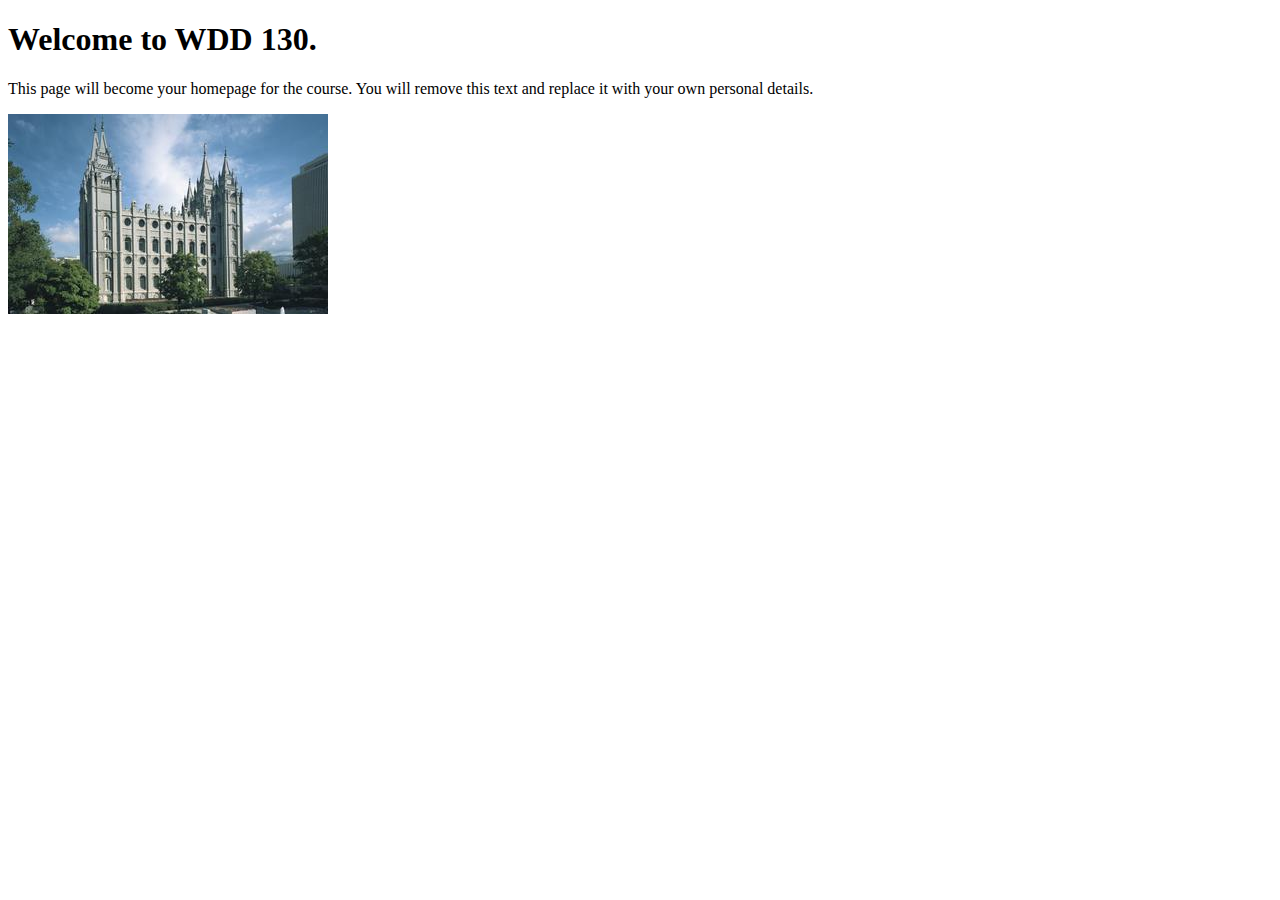
<file: index.html>
<!DOCTYPE html>
<html lang="en">
<head>
    <meta charset="UTF-8">
    <meta name="viewport" content="width=device-width, initial-scale=1.0">
    <title>WDD 130 | Personal Homepage</title>
</head>
<body>
    <h1>Welcome to WDD 130.</h1>
    <p>This page will become your homepage for the course. You will remove this text and replace it with your own personal details.</p>

    <img src="images/salt-lake-temple.jpg" alt="The Salt Lake Temple.">
</body>
</html>
</file>
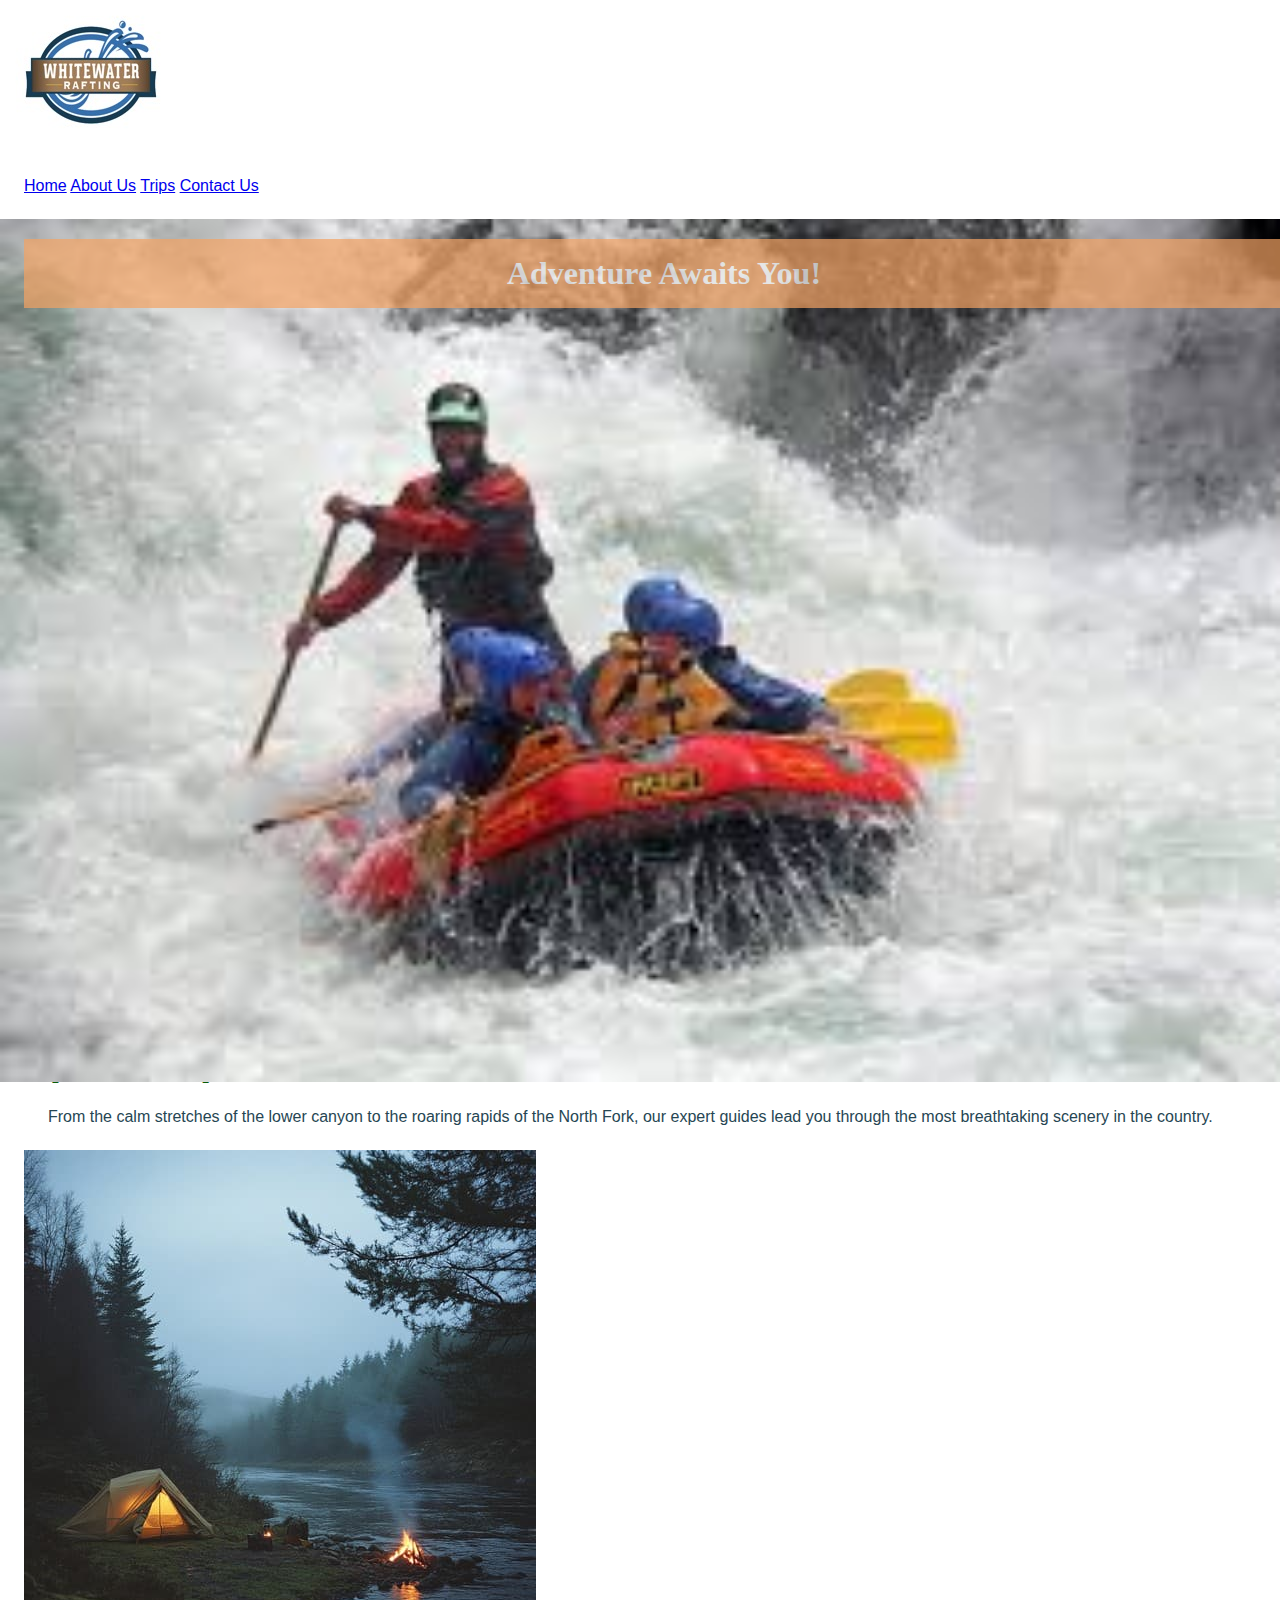
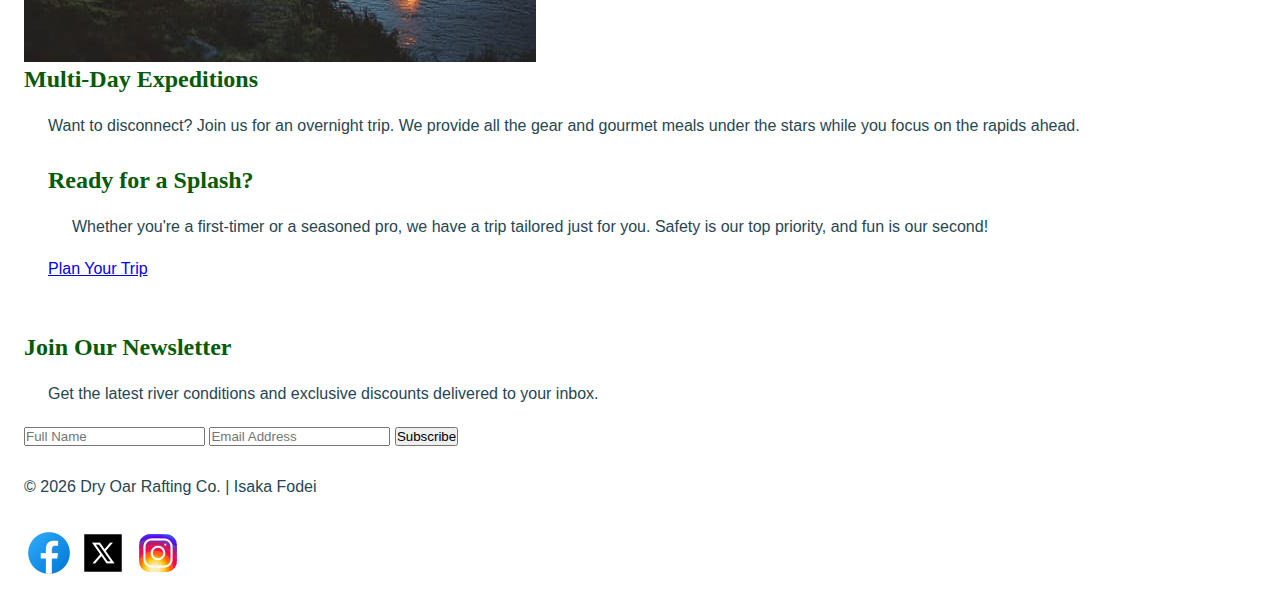
<file: wwr/index.html>
<!DOCTYPE html>
<html lang="en-US">

<head>
    <meta charset="utf-8">
    <meta name="viewport" content="width=device-width, initial-scale=1.0">
    <title>Dry Oar Boating | Home</title>
    <meta name="description"
      content="Experience the thrill of the river with Dry Oar Boating. We offer professional white water rafting tours for all skill levels.">
    <meta name="author" content="Your Name">
    <link rel="stylesheet" href="styles/rafting.css">
</head>

<body>
    <header>
        <img src="images/z-wwr-blue.jpg" alt="rafting company logo">
        <nav>
            <a href="index.html">Home</a>
            <a href="about.html">About Us</a>
            <a href="trips.html">Trips</a>
            <a href="contact.html">Contact Us</a>
        </nav>
    </header>

    <main>
        <!-- Hero Section with Background Image and CTA -->
        <div class="hero">
            <div class="hero-img-container">
                <img src="images/illinois.jpeg" alt="Rafting on a wild river" class="hero-img">
            </div>
            <section class="hero-msg">
                <h1 class="home-title">Adventure Awaits You!</h1>
                <h4>Make Memories on the River</h4>
                <div class="button-box">
                    <a class="book" href="trips.html">Book Now</a>
                </div>
            </section>
        </div>

        <!-- Home Grid for Company Info and Graphics -->
        <section class="home-grid">
            <div class="rivers-card">
                <img class="card-img" src="images/image.jpg" alt="Narrow river canyon">
                <h2>Explore the Unexplored</h2>
                <p>From the calm stretches of the lower canyon to the roaring rapids of the North
                    Fork, our expert guides lead you through the most breathtaking scenery in the
                    country.</p>
            </div>
            <div class="camping-card">
                <img class="card-img" src="images/tents-night-river.jpg" alt="Tents by the river at night">
                <h2>Multi-Day Expeditions</h2>
                <p>Want to disconnect? Join us for an overnight trip. We provide all the gear and
                    gourmet meals under the stars while you focus on the rapids ahead.</p>
            </div>

            <!-- Call to Action Section -->
            <section class="msg">
                <h2>Ready for a Splash?</h2>
                <p>Whether you're a first-timer or a seasoned pro, we have a trip tailored just for
                    you. Safety is our top priority, and fun is our second!</p>
                <a class='join' href="contact.html">Plan Your Trip</a>
            </section>
        </section>

        <!-- Newsletter Signup Section -->
        <section class="newsletter">
            <h2>Join Our Newsletter</h2>
            <p>Get the latest river conditions and exclusive discounts delivered to your inbox.</p>
            <form action="#" method="post">
                <input type="text" name="user_name" placeholder="Full Name" required>
                <input type="email" name="user_email" placeholder="Email Address" required>
                <button type="submit">Subscribe</button>
            </form>
        </section>
    </main>

    <footer>
        <p>&copy; 2026 Dry Oar Rafting Co. | Isaka Fodei</p>
        <nav class="socialmedia">
            <a href="https://facebook.com">
                <img src="images/icons8-facebook-50.png" alt="Facebook icon">
            </a>
            <a href="https://twitter.com">
                <img src="images/icons8-twitter-50.png" alt="Twitter icon">
            </a>
            <a href="https://instagram.com">
                <img src="images/icons8-instagram-logo-50.png" alt="Instagram icon">
            </a>
        </nav>
    </footer>
</body>

</html>
</file>
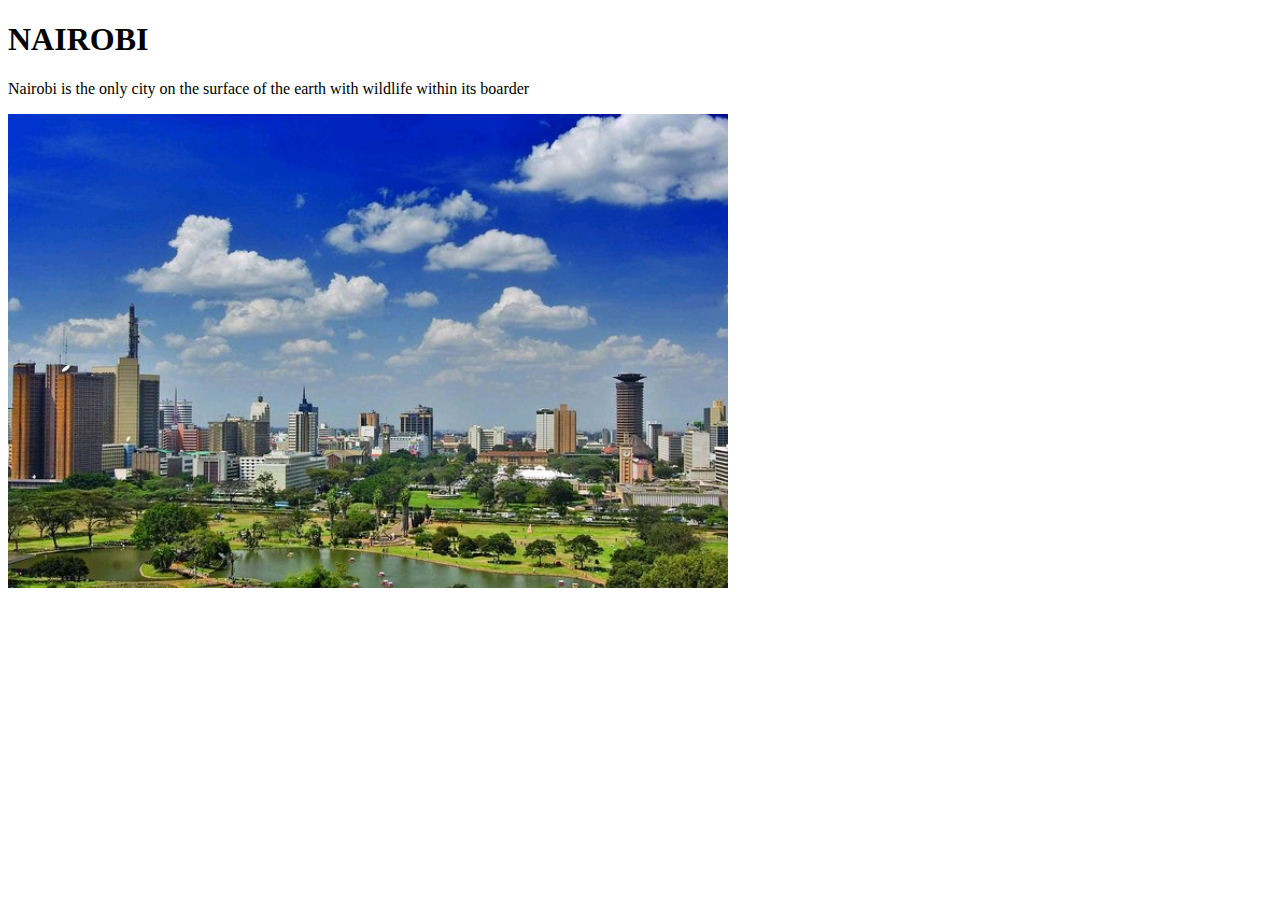
<file: week01/favorite-city.html>
<!DOCTYPE html>
<html lang="en">

<head>
    <meta charset="UTF-8">
    <meta name="viewport" content="width=device-width, initial-scale=1.0">
    <title>Document</title>
</head>

<body>
    <h1>NAIROBI</h1>

    <p>Nairobi is the only city on the surface of the earth with wildlife within its boarder</p>

    <img src="images/nairobi-city-skyline.jpg"Nairobi_City_skyline">
</body>

</html>
</file>
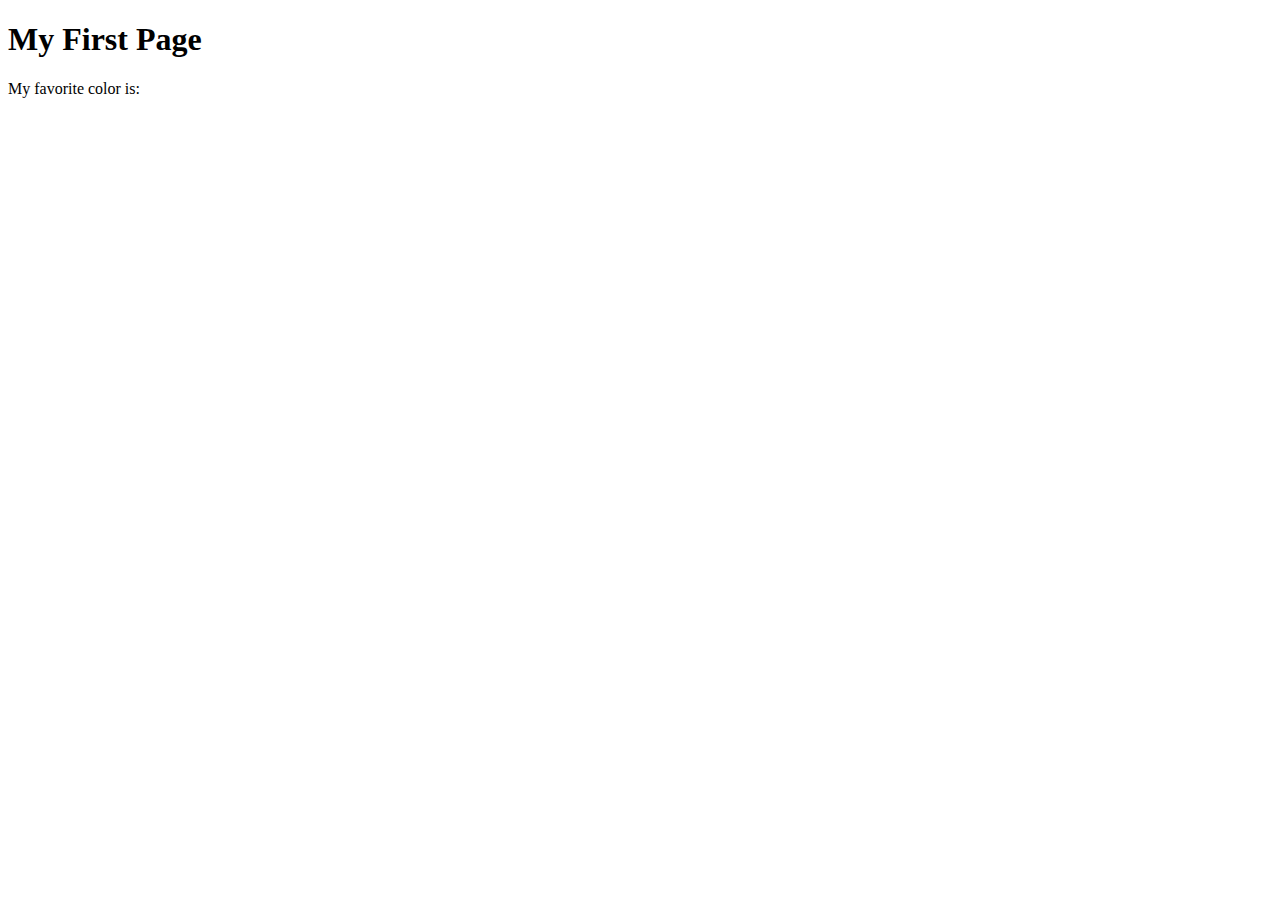
<file: week01/first-page.html>
<!DOCTYPE html>
<html lang="en">
<head>
    <meta charset="UTF-8">
    <meta name="viewport" content="width=device-width, initial-scale=1.0">
    <title>My First Page</title>
</head>
<body>
    <h1>My First Page</h1>
    <p>My favorite color is: </p>
</body>
</html>
</file>
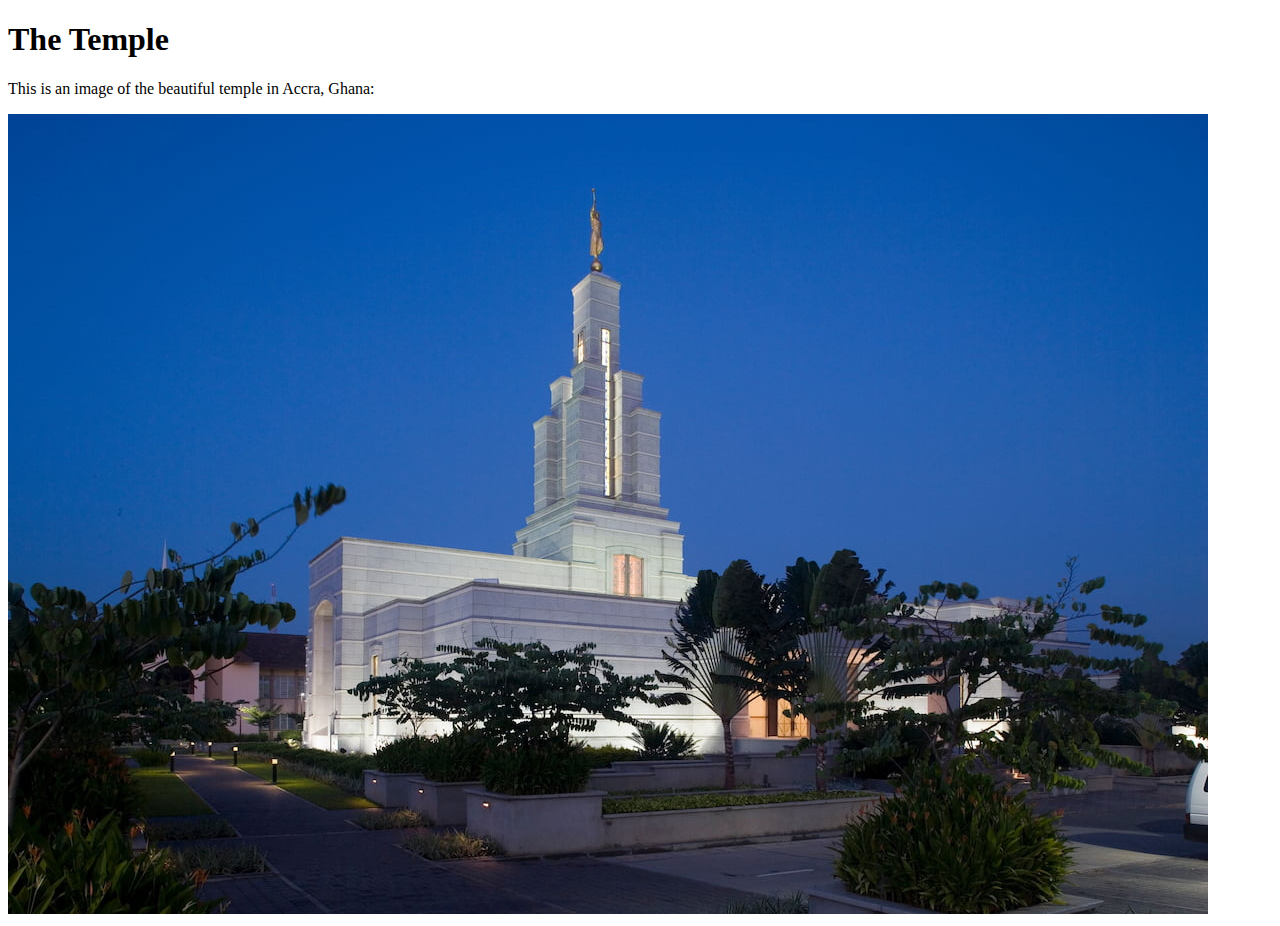
<file: week01/images-solution.html>
<!DOCTYPE html>
<html lang="en">
<head>
    <meta charset="UTF-8">
    <meta name="viewport" content="width=device-width, initial-scale=1.0">
    <title>Temple Image</title>
</head>
<body>
    <h1>The Temple</h1>
    <p>This is an image of the beautiful temple in Accra, Ghana:</p>
    <img src="images/temple-small.jpg" alt="The Accra Ghana Temple">
    
</body>
</html>
</file>
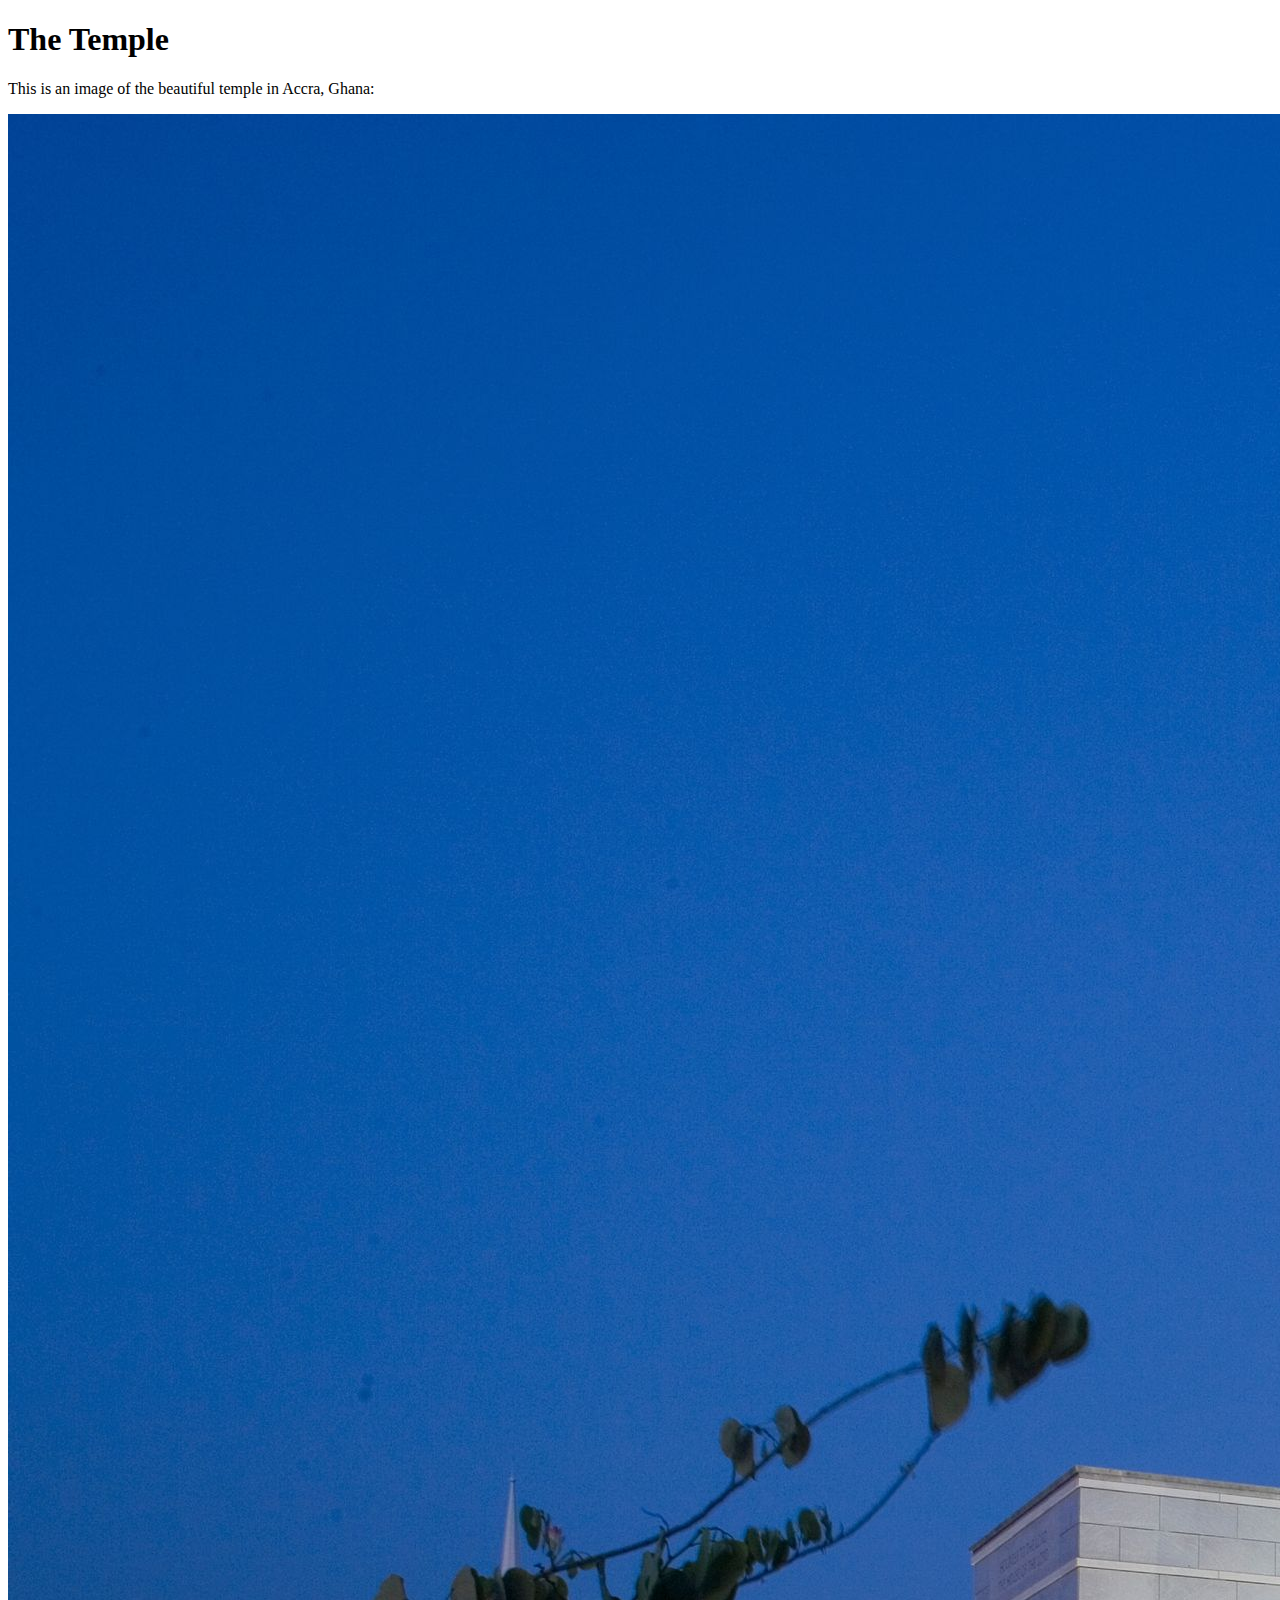
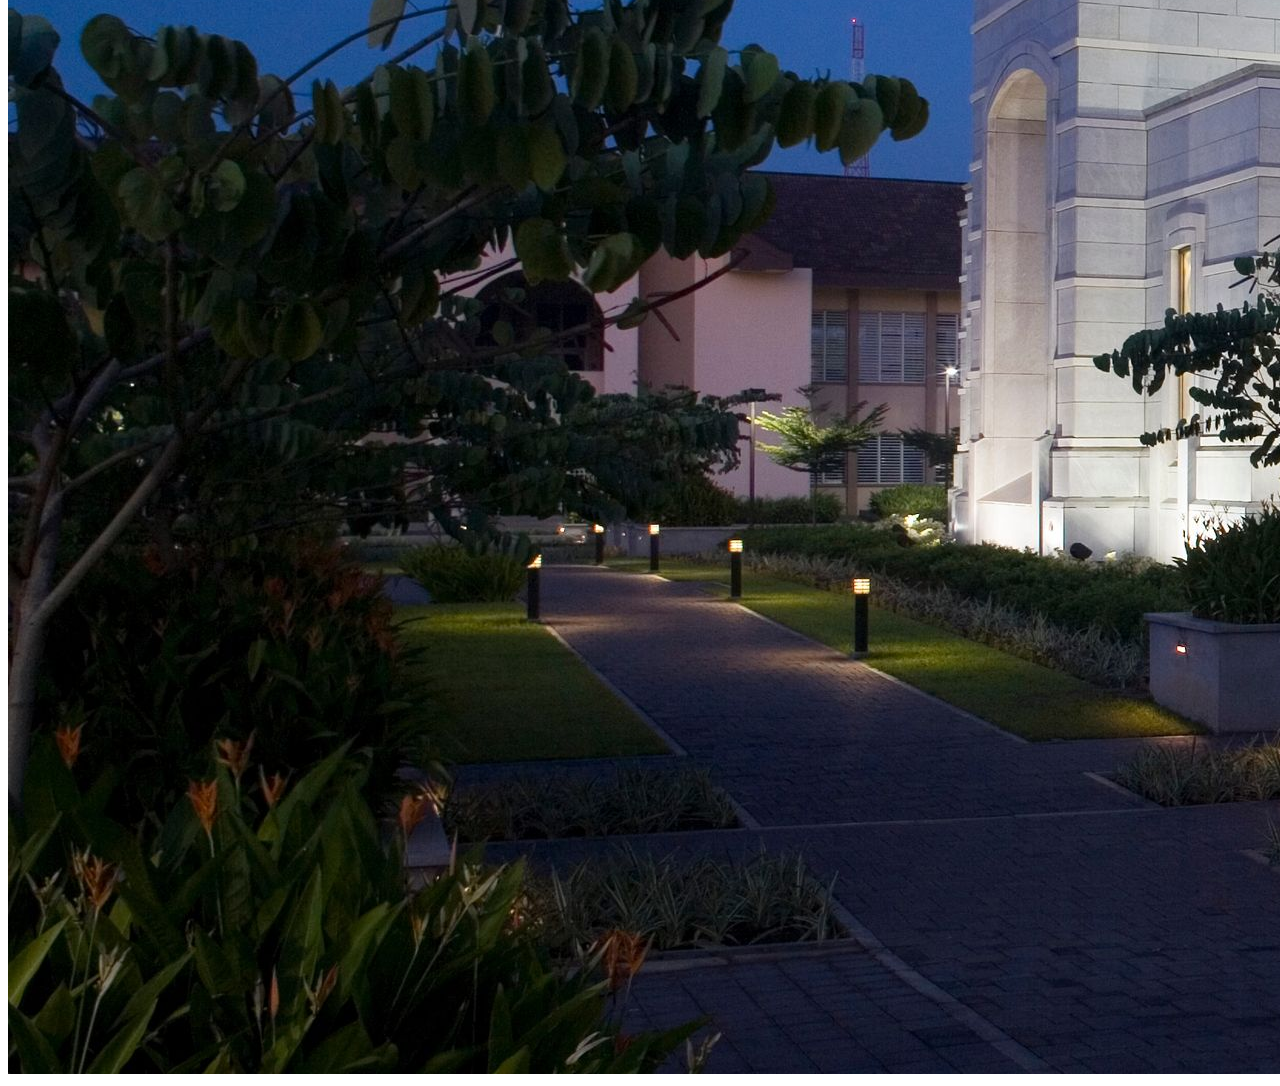
<file: week01/images.html>
<!DOCTYPE html>
<html lang="en">
<head>
    <meta charset="UTF-8">
    <meta name="viewport" content="width=device-width, initial-scale=1.0">
    <title>Temple Image</title>
</head>
<body>
    <h1>The Temple</h1>
    <p>This is an image of the beautiful temple in Accra, Ghana:</p>
    <img src="images/temple-large.jpeg" alt="The Accra Ghana Temple">
    
</body>
</html>
</file>
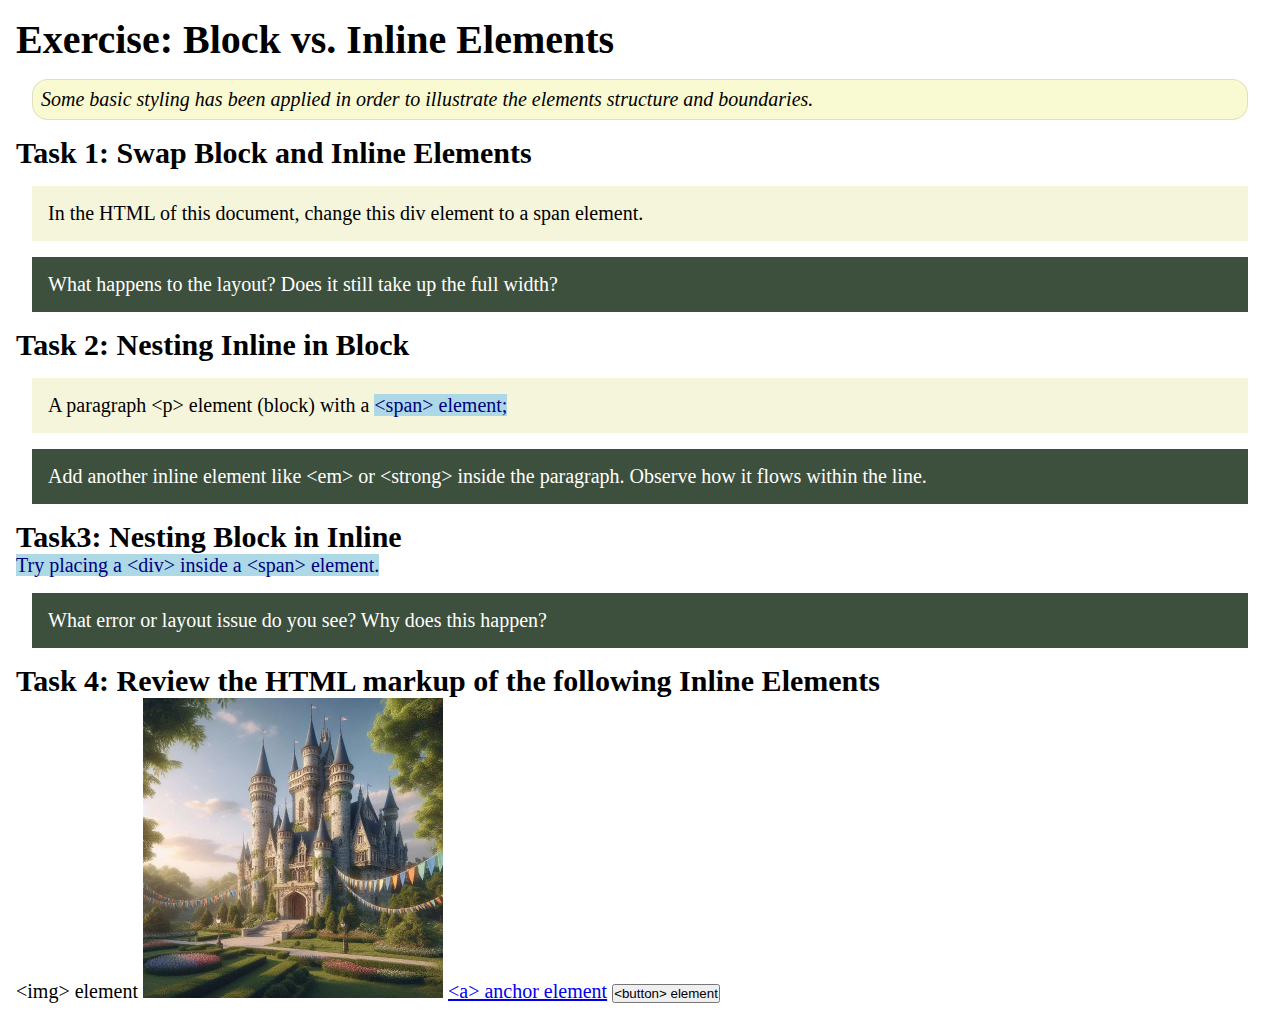
<file: week02/block-vs-inline.html>
<!DOCTYPE html>
<html lang="en">

<head>
    <meta charset="UTF-8">
    <meta name="viewport" content="width=device-width, initial-scale=1.0">
    <title>Exercise: Block vs. Inline Elements</title>
    <link rel="stylesheet" href="styles/block-vs-inline.css">
</head>

<body>
    <main>
        <h1>Exercise: Block vs. Inline Elements</h1>
        <p class="note">Some basic styling has been applied in order to illustrate the elements structure and
            boundaries.</p>

        <h2>Task 1: Swap Block and Inline Elements</h2>
        <div>In the HTML of this document, change this div element to a span element.</div>

        <p class="question">What happens to the layout? Does it still take up the full width?</p>

        <h2>Task 2: Nesting Inline in Block</h2>
        <p>A paragraph &lt;p&gt; element (block) with a <span>&lt;span&gt; element;</span></p>
        <p class="question">Add another inline element like &lt;em&gt; or &lt;strong&gt; inside the paragraph. Observe
            how it flows within the line.</p>

        <h2>Task3: Nesting Block in Inline</h2>
        <span>Try placing a &lt;div&gt; inside a &lt;span&gt; element.</span>
            <p class="question">What error or layout issue do you see? Why does this happen?</p>


            <h2>Task 4: Review the HTML markup of the following Inline Elements</h2>
        &lt;img&gt; element
        <img src="images/castle.webp" alt="placeholder image (images are inline)" width="300" height="300">
        <a href="https://churchofjesuschrist.org">&lt;a&gt; anchor element</a>
        <button type="button">&lt;button&gt; element</button>
    </main>
</body>

</html>
</file>
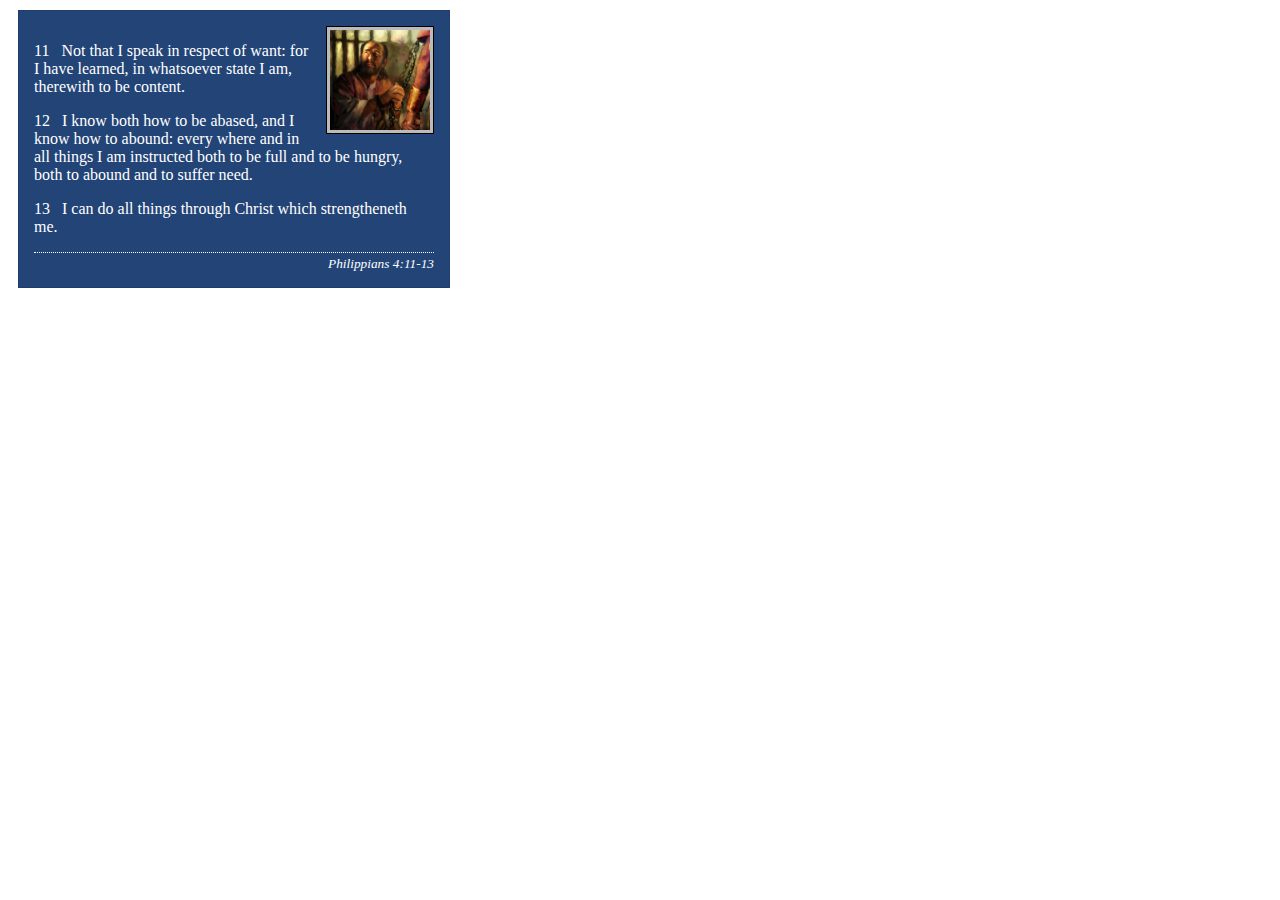
<file: week02/box-model-solution.html>
<!DOCTYPE html>
<html lang="en">
<head>
    <meta charset="UTF-8">
    <meta name="viewport" content="width=device-width, initial-scale=1.0">
    <title>Box Model Activity</title>
    <link rel="stylesheet" href="styles/box-model-solution.css">
</head>
<body>
    <main>
        <div class="callout">
            <img src="images/apostle-paul-imprisoned.webp" alt="Paul the Apostle - Imprisoned in Rome" width="200" height="200">
            <blockquote>
                <p>11 &nbsp; Not that I speak in respect of want: for I have learned, in whatsoever state I am, therewith to be content.</p>
                <p>12 &nbsp; I know both how to be abased, and I know how to abound: every where and in all things I am instructed both to be full and to be hungry, both to abound and to suffer need.</p>
                <p>13 &nbsp; I can do all things through Christ which strengtheneth me.</p>
            </blockquote>
            <cite>Philippians 4:11-13</cite>
        </div>
    </main>
</body>
</html>
</file>
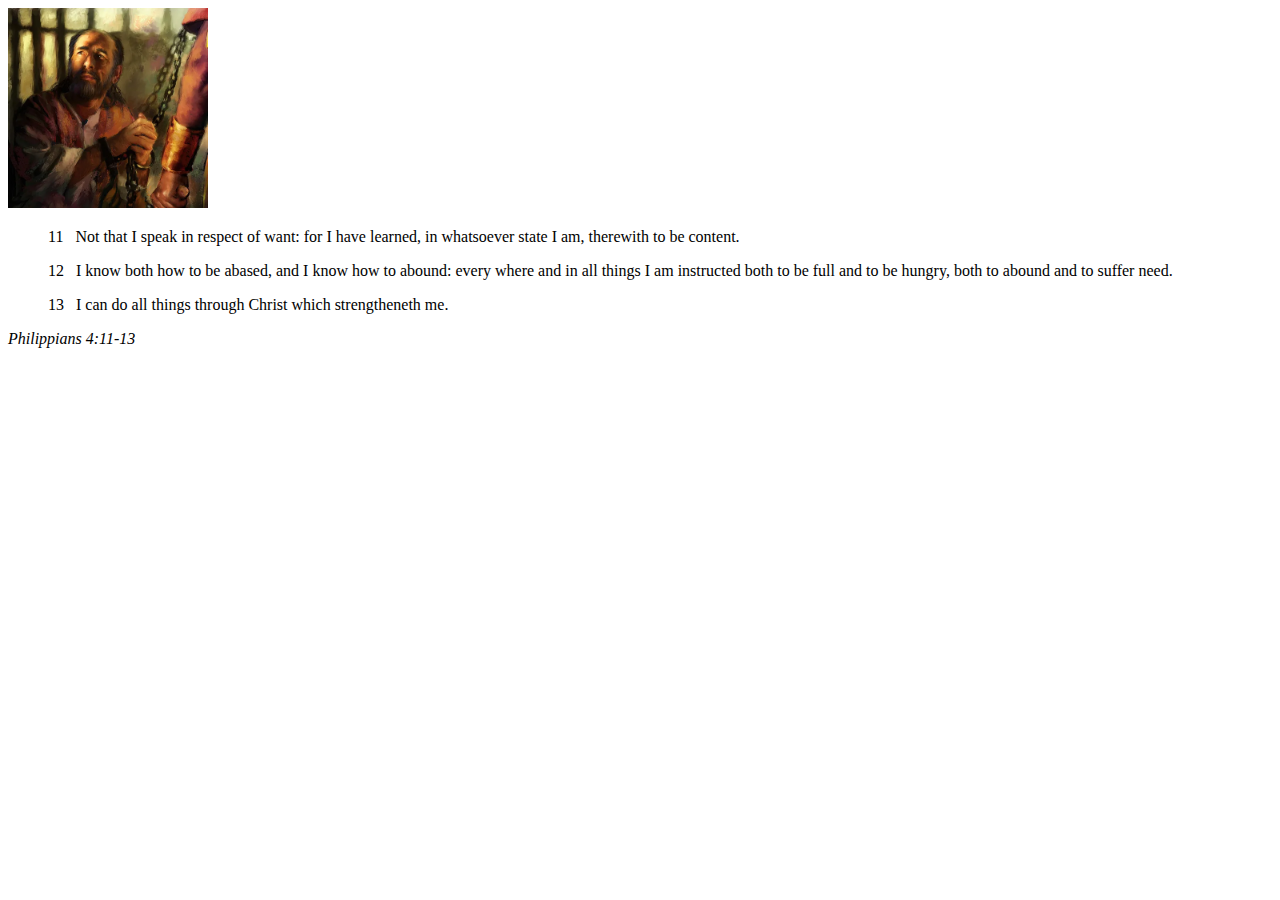
<file: week02/box-model.html>
<!DOCTYPE html>
<html lang="en">
<head>
    <meta charset="UTF-8">
    <meta name="viewport" content="width=device-width, initial-scale=1.0">
    <title>Box Model Activity</title>
</head>
<body>
    <main>
        <div class="callout">
            <img src="images/apostle-paul-imprisoned.webp" alt="Paul the Apostle - Imprisoned in Rome" width="200" height="200">
            <blockquote>
                <p>11 &nbsp; Not that I speak in respect of want: for I have learned, in whatsoever state I am, therewith to be content.</p>
                <p>12 &nbsp; I know both how to be abased, and I know how to abound: every where and in all things I am instructed both to be full and to be hungry, both to abound and to suffer need.</p>
                <p>13 &nbsp; I can do all things through Christ which strengtheneth me.</p>
            </blockquote>
            <cite>Philippians 4:11-13</cite>
        </div>
    </main>
</body>
</html>
</file>
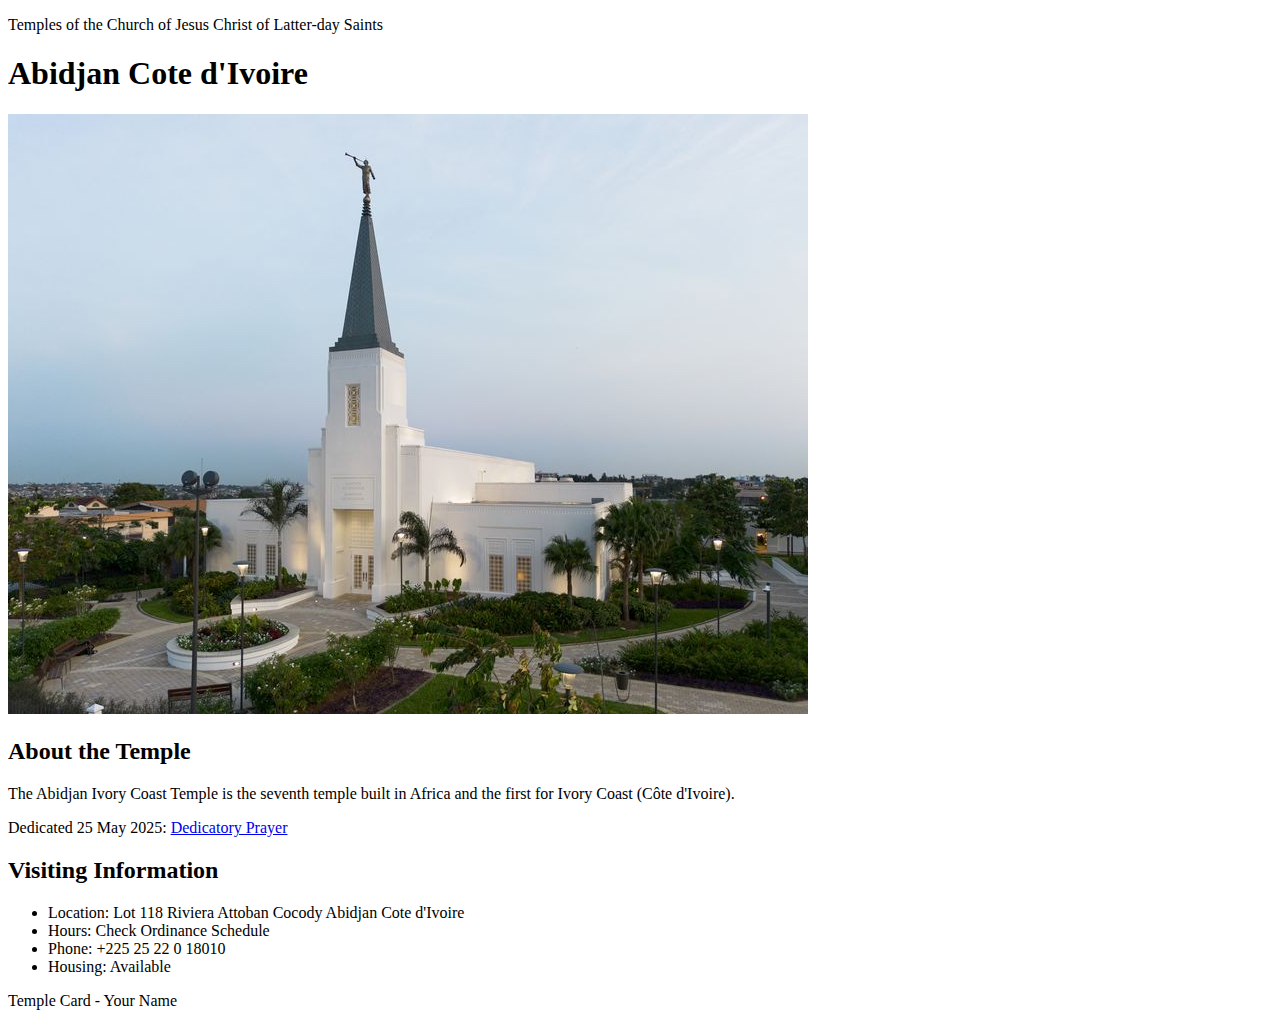
<file: week02/temple.html>
<!DOCTYPE html>
<html lang="en">

<head>
    <meta charset="UTF-8">
    <meta name="viewport" content="width=device-width, initial-scale=1.0">
    <title>Temple Card - Abidjan Cote d'Ivoire</title>
</head>

<body>
    <header>
        <p>Temples of the Church of Jesus Christ of Latter-day Saints</p>
    </header>
    <main>
        <h1>Abidjan Cote d'Ivoire</h1>
        <picture>
            <img src="images/abidjan-ivory-coast.jpeg" alt="Abidjan Cote d'Ivoire Temple">
        </picture>
        <section>
            <h2>About the Temple</h2>
            <p>The Abidjan Ivory Coast Temple is the seventh temple built in Africa and the first for Ivory Coast (Côte
                d'Ivoire).</p>
            <p>Dedicated 25 May 2025: <a
                    href="https://www.churchofjesuschrist.org/temples/dedicatory-prayer/abidjan-ivory-coast-temple/2025-05-25?lang=eng"
                    target="_blank" rel="noopener noreferrer">Dedicatory Prayer</a></p>
        </section>
        <section>
            <h2>Visiting Information</h2>
            <ul>
                <li>Location: Lot 118 Riviera Attoban Cocody Abidjan Cote d'Ivoire</li>
                <li>Hours: Check Ordinance Schedule</li>
                <li>Phone: +225 25 22 0 18010</li>
                <li>Housing: Available</li>
            </ul>
        </section>
    </main>
    <footer>
        <p>Temple Card - Your Name</p>
    </footer>
</body>

</html>
</file>
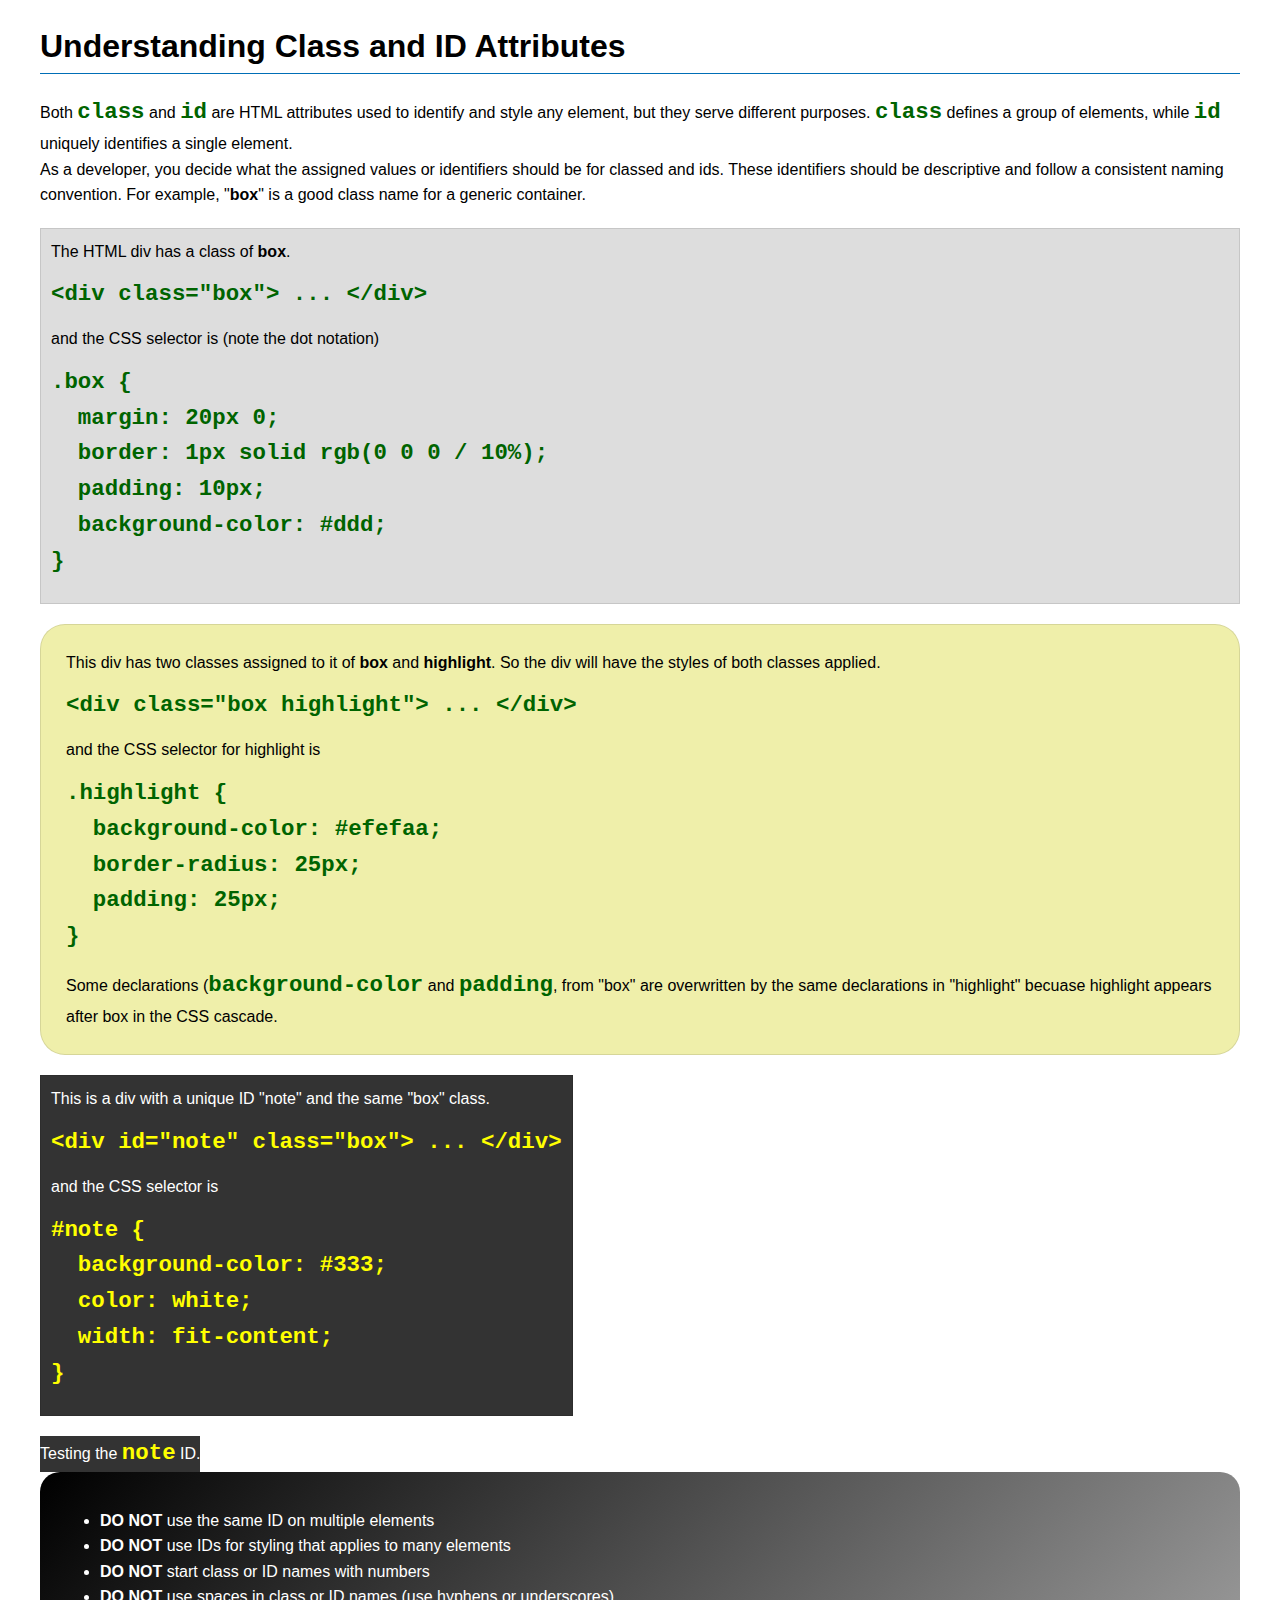
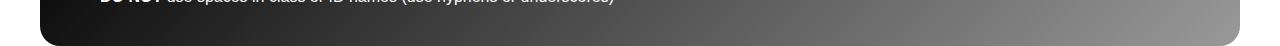
<file: week03/class-and-id.html>
<!DOCTYPE html>
<html lang="en">

<head>
    <meta charset="UTF-8">
    <meta name="viewport" content="width=device-width, initial-scale=1.0">
    <title>Class vs ID Attributes</title>
    <link rel="stylesheet" href="styles/class-and-id.css">
</head>

<body>
    <h1>Understanding Class and ID Attributes</h1>
    <p>Both <code>class</code> and <code>id</code> are HTML attributes used to identify and style any element, but they
        serve different purposes. <code>class</code> defines a group of elements, while <code>id</code> uniquely
        identifies a single element.</p>
    <p>As a developer, you decide what the assigned values or identifiers should be for classed and ids. These
        identifiers should be
        descriptive and follow a consistent naming convention. For example, "<strong>box</strong>" is a good class name
        for a generic container.</p>
    <div class="box">
        <p>The HTML div has a class of <strong>box</strong>.</p>
        <pre><code class="html">&lt;div class="box"&gt; ... &lt;/div&gt;</code></pre>
        and the CSS selector is (note the dot notation)
        <pre><code class="css">.box {
  margin: 20px 0;
  border: 1px solid rgb(0 0 0 / 10%);
  padding: 10px;
  background-color: #ddd; 
}</code></pre>
    </div>

    <div class="box highlight">
        <p>This div has two classes assigned to it of <strong>box</strong> and <strong>highlight</strong>. So the div
            will have the styles of both classes applied.</p>
        <pre><code class="html">&lt;div class="box highlight"&gt; ... &lt;/div&gt;</code></pre>
        and the CSS selector for highlight is
        <pre><code class="css">.highlight {
  background-color: #efefaa;
  border-radius: 25px;
  padding: 25px;
}</code></pre>
<p>Some declarations (<code>background-color</code> and <code>padding</code>, from "box" are overwritten by the same declarations in "highlight" becuase highlight appears after box in the CSS cascade.</p>
    </div>

    <div id="note" class="box">
        <p>This is a div with a unique ID "note" and the same "box" class.</p>
        <pre><code class="html">&lt;div id="note" class="box"&gt; ... &lt;/div&gt;</code></pre>
        and the CSS selector is
        <pre><code class="css">#note {
  background-color: #333;
  color: white;
  width: fit-content;
}</code></pre>
    </div>

    <div id="note">
        <p>Testing the <code>note</code> ID.</p>
    </div>

    <section id="best-practice">
        <ul>
            <li><strong>DO NOT</strong> use the same ID on multiple elements</li>
            <li><strong>DO NOT</strong> use IDs for styling that applies to many elements</li>
            <li><strong>DO NOT</strong> start class or ID names with numbers</li>
            <li><strong>DO NOT</strong> use spaces in class or ID names (use hyphens or underscores)</li>
        </ul>
    </section>




</body>

</html>
</file>
<file: wwr/styles/rafting.css>
:root {
    --primary-color: #055a05;
    --secondary-color: #f4a262;
    --accent1-color: #264653;
    --heading-font: "Times New Roman", "Georgia", Serif;
    --body-font:Arial, Helvetica, sans-serif;
}

*{
    margin: 0;
    padding: 0;
    box-sizing: border-box;
}

body {
    font-family: var(--body-font);
    color: var(--accent1-color);
}

header, main, footer {
    width: 840 px;
    margin: 0 auto;
}

h1, h2 {
    font-family: var(--heading-font);
    color: var(--primary-color);
}

nav, p, section, article {
    margin: 16px;
    padding: 8px;
}

.socialmedia a {
    text-decoration: none;
}

.hero {
    position: relative;
}

.hero img {
    display: block;
    width: 100%;
    height: auto;
    position: absolute;
}

h1 {
    position: absolute;
    top: 20px;
    width: 100%;
    padding: 16px;
    text-align: center;
    opacity: 0.7;
    background-color: var(--secondary-color);
    color: #fff; 
}

.hero article img {
    float: right;
    width: 125px;
    position: absolute;
}

.hero article {
    position: absolute;
}
</file>
<file: week02/styles/block-vs-inline.css>
* {
    margin: 0;
    padding: 0;
}

body {
    font-size: 20px;
    margin: 1rem;
}

p,
div {
    background-color: beige;
    margin: 1rem;
    padding: 1rem;
}

span {
    color: navy;
    background-color: lightblue;
}

code {
    margin: 0;
    padding: 0;
    color: green;
    font-size: 1.2rem;
}

.note {
    font-style: italic;
    background-color: lightgoldenrodyellow;
    border-radius: 1rem;
    border: 1px solid rgb(0 0 0 / 10%);
    margin: 1rem;
    padding: .5rem;
}

.question {
    background-color: #3d503d;
    color: #fff;
}
</file>
<file: week02/styles/box-model-solution.css>
.callout {
    max-width: 400px;
    margin: 10px;
    border: 1px solid rgba(0, 0, 0, .1);
    padding: 15px;
    background-color: #247;
    color: #fff;
}

.callout img {
    float: right;
    margin: 0 0 10px 15px;
    border: 1px solid #000;
    padding: 3px;
    background-color: #bbb;
    width: 100px;
    height: auto;

}

blockquote {
    margin: 0;
}

cite {
    display: block;
    border-top: 1px dotted #fff;
    padding-top: 3px;
    text-align: right;
    font-size: smaller;
}
</file>
<file: week03/styles/class-and-id.css>
body {
    font-family: Arial, sans-serif;
    line-height: 1.6;
    margin: 0;
    padding: 0 40px;
}

h1 {
    border-bottom: 1px solid rgb(0 110 182);
    padding-bottom: 0;
}



p {
    margin: 0;
}

code {
    color: darkgreen;
    font-weight: 700;
    font-size: 1.4rem;
}

/* Class examples - can be reused */

.box {
    margin: 20px 0;
    border: 1px solid rgb(0 0 0 / 10%);
    padding: 10px;
    background-color: #ddd; /* this is shorthand for #dddddd */
}

.highlight {
    background-color: #efefaa;
    border-radius: 25px;
    padding: 25px;
}

/* ID examples - should be unique */

#note {
    background-color: #333;
    color: white;
    width: fit-content;
}

#note code {
    color: yellow;
}

#best-practice {
    background: linear-gradient(135deg, #000 0%, #999 100%);
    color: white;
    border-radius: 20px;
    padding: 20px
}
</file>
